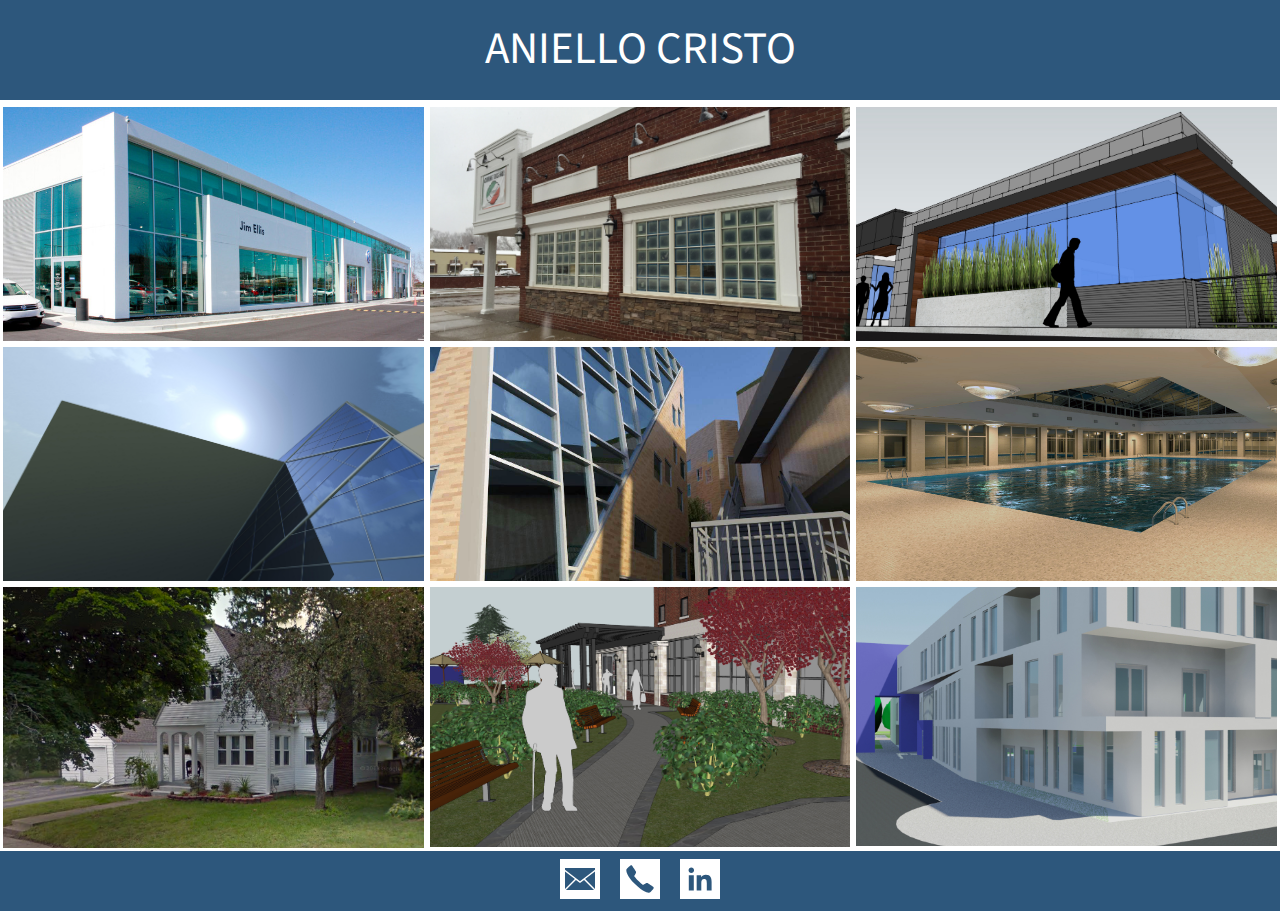
<file: index.html>
<!DOCTYPE html>
<html>
  <head>
    <meta charset="utf-8">
    <meta name="viewport" content="width=device-width, initial-scale=1.0">
    <link href="https://fonts.googleapis.com/css?family=Source+Sans+Pro:300,400,700" rel="stylesheet">
    <link rel="stylesheet" href="css/normalize.css">
    <link rel="stylesheet" href="css/style.css">
    <title>Aniello's Portfolio</title>
  </head>
  <body>



  <div class="nav-head">
      <p class="logo">ANIELLO CRISTO</p>
  </div>


<div class="wrap-box">

  <div id="portfolio-block">

  <div class="project">
      <div class="hovereffect"><a href="vw.html">
          <img class="img-responsive" src="images/vw-photo.jpg" alt="">
              <div class="overlay">
                  <h2>Jim Ellis Volkswagen</h2>
            				<p>
            					<h3 class="description">Kennesaw, GA</h3>
            				</p>
              </div></a>
      </div>
  </div>
  <div class="project">
      <div class="hovereffect"><a href="licavoli.html">
          <img class="img-responsive" src="images/licavoli.jpg" alt="">
              <div class="overlay">
                  <h2>Licoavoli's Market</h2>
                    <p>
                      <h3 class="description">Grosse Pointe Woods, MI</h3>
                    </p>
              </div></a>
      </div>
  </div>
  <div class="project">
      <div class="hovereffect"><a href="mch.html">
          <img class="img-responsive" src="images/mch-hq-crop.jpg" alt="">
              <div class="overlay">
                  <h2>MCH Managment Company</h2>
                    <p>
                      <h3 class="description">Royal Oak, MI</h3>
                    </p>
              </div></a>
      </div>
  </div>
  <div class="project">
      <div class="hovereffect"><a href="memory.html">
          <img class="img-responsive" src="images/memory.jpg" alt="Art of Memory Image">
              <div class="overlay">
                  <h2>The Art of Memory</h2>
                    <p>
                      <h3 class="description">3rd Year Architecture Project</h3>
                    </p>
              </div></a>
      </div>
  </div>
  <div class="project">
      <div class="hovereffect"><a href="woodmaker.html">
          <img class="img-responsive" src="images/woodmake-exterior.jpg" alt="">
              <div class="overlay">
                  <h2>The Woodmaker</h2>
                    <p>
                      <h3 class="description">2nd Year Architecture Project</h3>
                    </p>
              </div></a>
      </div>
  </div>
  <div class="project">
      <div class="hovereffect"><a href="fitness.html">
          <img class="img-responsive" src="images/fitness.jpg" alt="">
              <div class="overlay">
                  <h2>Titan Fitness Center</h2>
                    <p>
                      <h3 class="description">3rd Year Architecture Project</h3>
                    </p>
              </div></a>
      </div>
  </div>
  <div class="project">
      <div class="hovereffect"><a href="spence.html">
          <img class="img-responsive" src="images/spencephoto.png" alt="915 Spence Photo">
              <div class="overlay">
                  <h2>915 Spence St</h2>
                    <p>
                      <h3 class="description">Pontiac, MI</h3>
                    </p>
              </div></a>
      </div>
  </div>
  <div class="project">
      <div class="hovereffect"><a href="cottage.html">
          <img class="img-responsive" src="images/cottagewalkthru.jpg" alt="Cottage Medical Center Landscape Rendering">
              <div class="overlay">
                  <h2>Henry Ford Cottage Medical Center</h2>
                    <p>
                      <h3 class="description">Grosse Pointe Farms, MI</h3>
                    </p>
              </div></a>
      </div>
  </div>
  <div class="project">
      <div class="hovereffect"><a href="techcenter.html">
          <img class="img-responsive" src="images/techcornerprofile.jpg" alt="Community and Tech Center">
              <div class="overlay">
                  <h2>Community and Tech Center</h2>
                    <p>
                      <h3 class="description">4th Year Architecture Project</h3>
                    </p>
              </div></a>
      </div>
  </div>
</div>

<div class="push"></div>
</div>
  <footer>
      <a href="mailto:aniello.cristo@gmail.com"><img class="social-icon" src="images/mail-w.svg" alt="Mail Logo"></a>
      <a href="tel:586-337-4395"><img class="social-icon" src="images/phone-w.svg" alt="Phone Logo"></a>
      <a href="https://www.linkedin.com/in/aniellocristo/" target="blank"><img class="social-icon" src="images/in-w.svg" alt="linkedIN Logo"></a>
  </footer>

  </body>
</html>
</file>
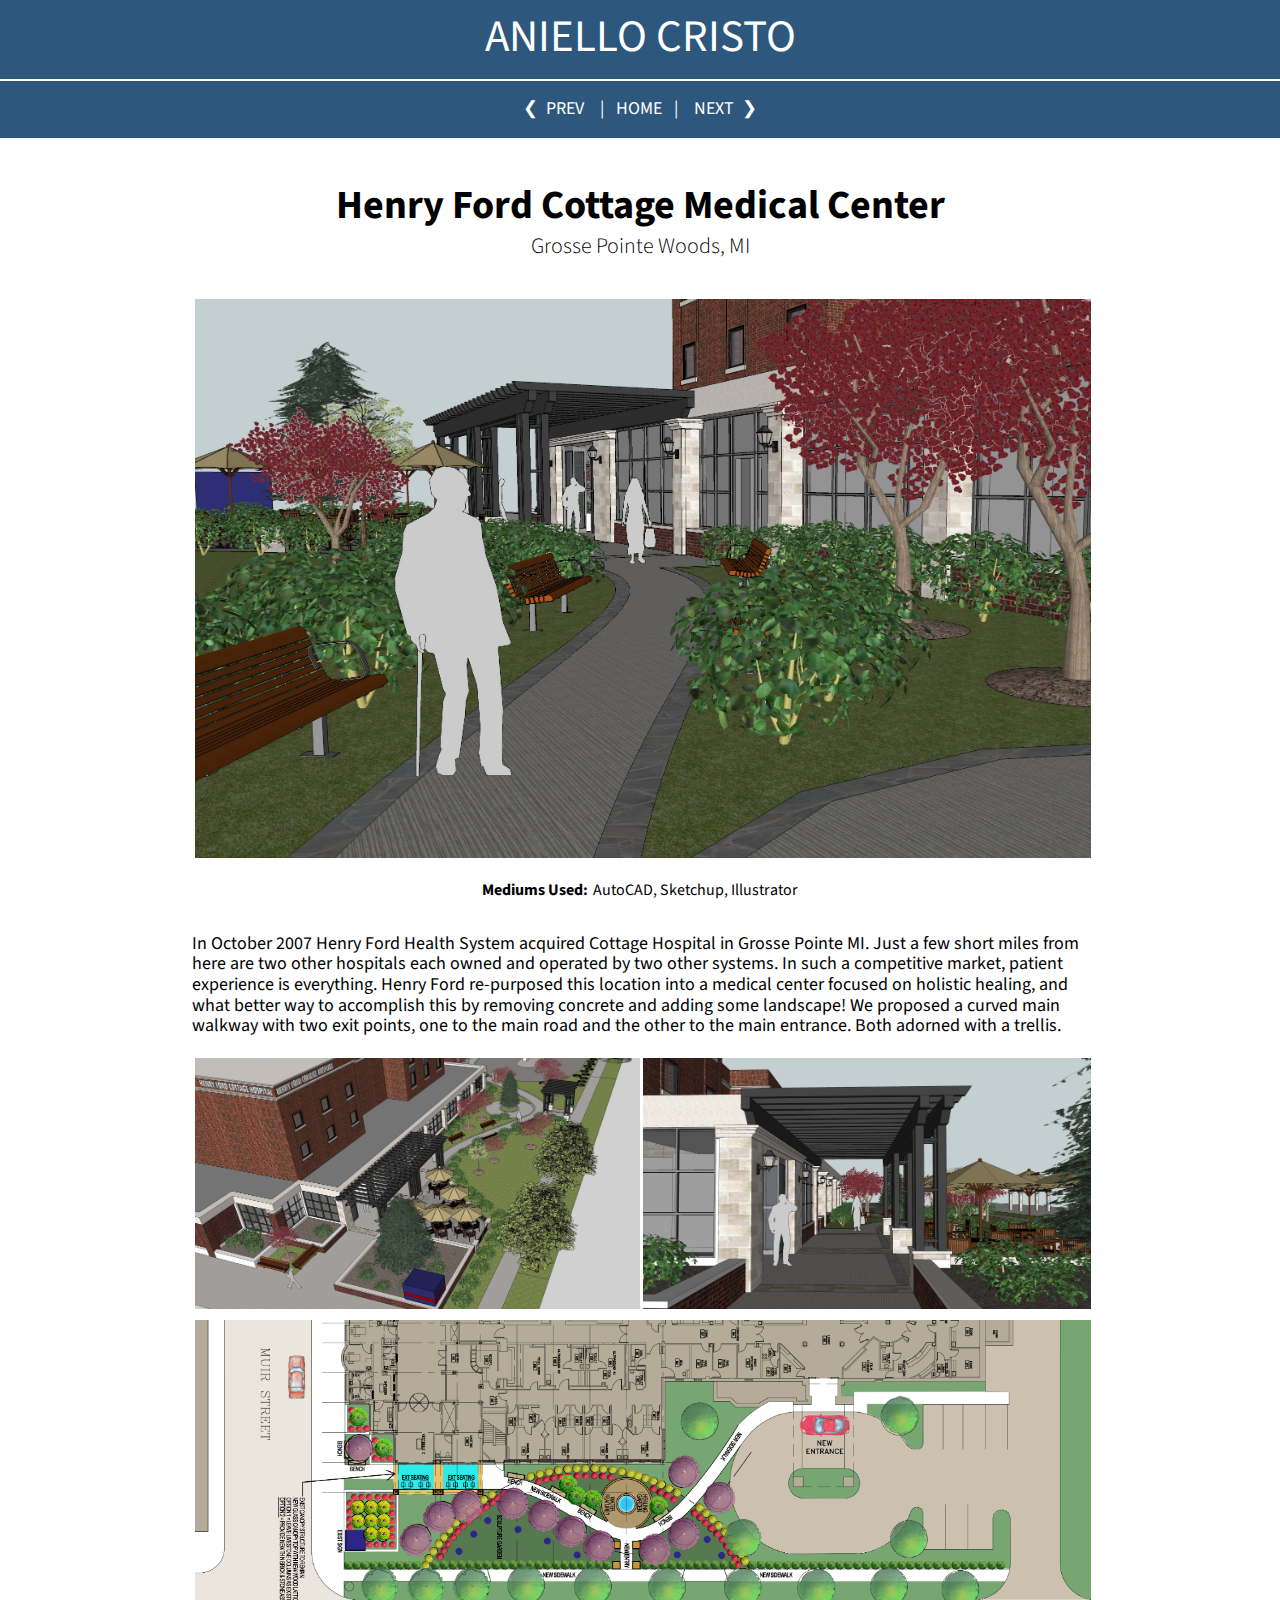
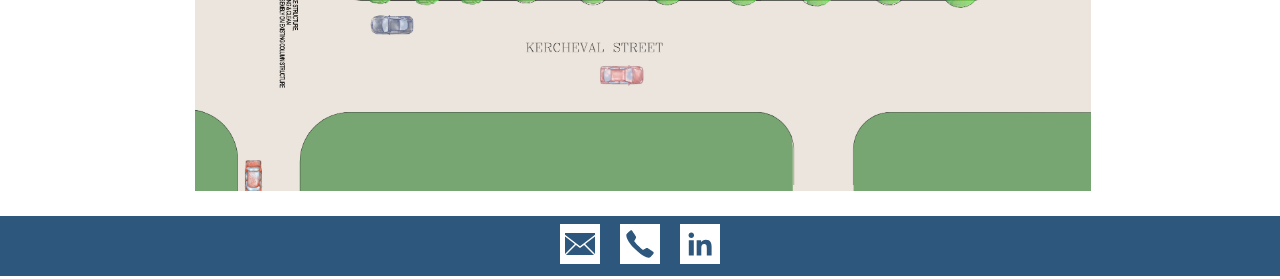
<file: cottage.html>
<!DOCTYPE html>
<html>
  <head>
    <meta charset="utf-8">
    <meta name="viewport" content="width=device-width, initial-scale=1.0">
    <link href="https://fonts.googleapis.com/css?family=Source+Sans+Pro:300,400,700" rel="stylesheet">
    <link rel="stylesheet" href="css/normalize.css">
    <link rel="stylesheet" href="css/style.css">
    <title>Aniello's Portfolio</title>
  </head>
  <body>

  <div class="nav-head">
      <p id="logo">ANIELLO CRISTO</p>
      <div class="nav-two">
        <p class="nav-text"><a href="spence.html">&#10094&nbsp PREV&nbsp&nbsp</a></p>
        <p class="nav-text">&nbsp&nbsp&#124&nbsp&nbsp</p>
        <p class="nav-text"><a href="index.html">&nbspHOME&nbsp</a></p>
        <p class="nav-text">&nbsp&nbsp&#124&nbsp&nbsp</p>
        <p class="nav-text"><a href="techcenter.html">&nbsp NEXT &nbsp&#10095</a></p>
      </div>
  </div>

<div class="wrap-box">

  <div id="project-block">
    <h4 class="project-name">Henry Ford Cottage Medical Center</h4>
    <h5 class="project-sub">Grosse Pointe Woods, MI</h5>
    <div class="project-image"><img src="images/cottagewalkthru.jpg" alt="Cottage Walkthrough Image"></div>
      <div class="info-sub">
        <p class="info-t">Mediums Used:</p>
        <p class="info-d">AutoCAD, Sketchup, Illustrator</p>
      </div>
    <p class="project-description">
      In October 2007 Henry Ford Health System acquired Cottage Hospital in Grosse Pointe MI. Just a few short miles from here are two other hospitals each owned and operated by two other systems. In such a competitive market, patient experience is everything. Henry Ford re-purposed this location into a medical center focused on holistic healing, and what better way to accomplish this by removing concrete and adding some landscape! We proposed a curved main walkway with two exit points, one to the main road and the other to the main entrance. Both adorned with a trellis.
    </p>
    <div class="image-half">
      <div class="project-image-half"><img src="images/cottagebird.jpg" alt="Cottage Medical Center Bird's Eye View"></div>
      <div class="project-image-half"><img src="images/cottagewalk.jpg" alt="Cottage Medical Center Walkup View"></div>
    </div>
    <div class="project-image"><img src="images/cottagesite.png" alt="Cottage Medical Center Site Plan"></div>
    <br>
  </div>

<div class="push"></div>
</div>
  <footer>
      <a href="mailto:aniello.cristo@gmail.com"><img class="social-icon" src="images/mail-w.svg" alt="Mail Logo"></a>
      <a href="tel:586-337-4395"><img class="social-icon" src="images/phone-w.svg" alt="Phone Logo"></a>
      <a href="https://www.linkedin.com/in/aniellocristo/" target="blank"><img class="social-icon" src="images/in-w.svg" alt="linkedIN Logo"></a>
  </footer>

  </body>
</html>
</file>
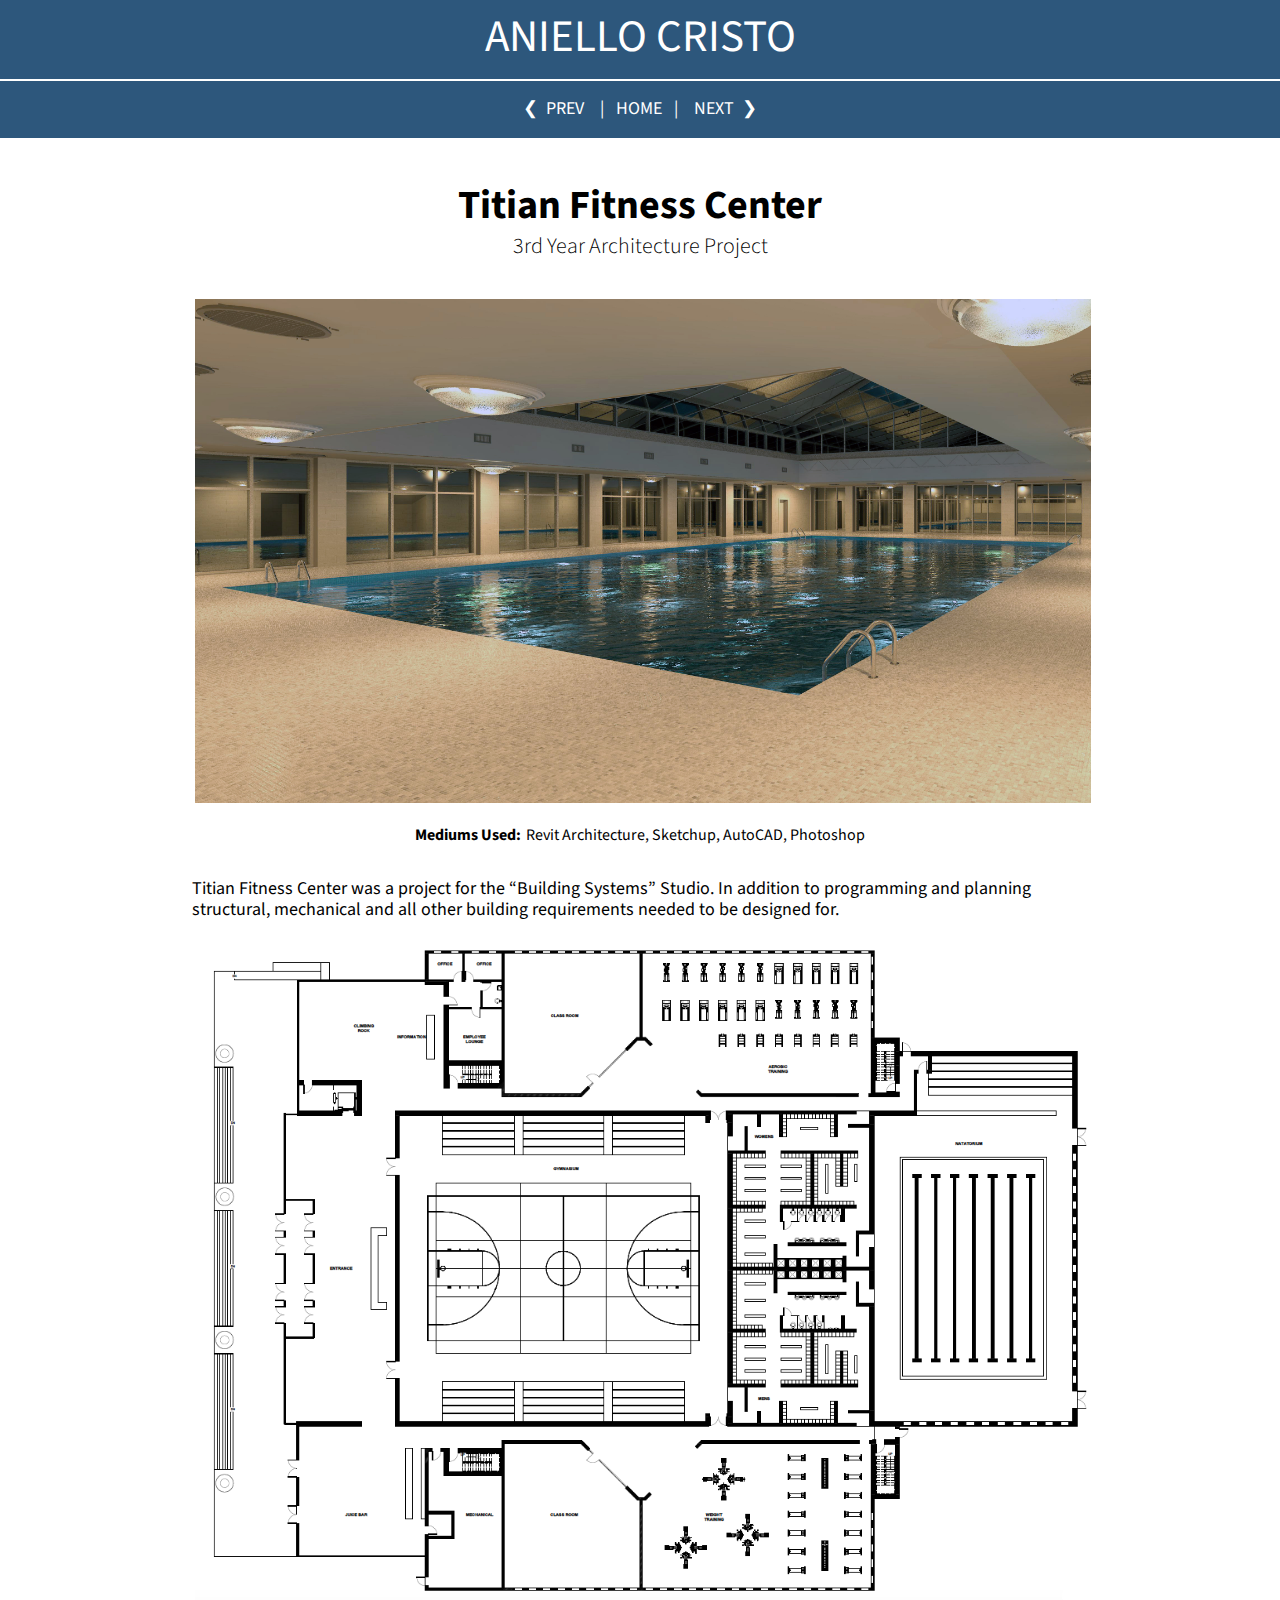
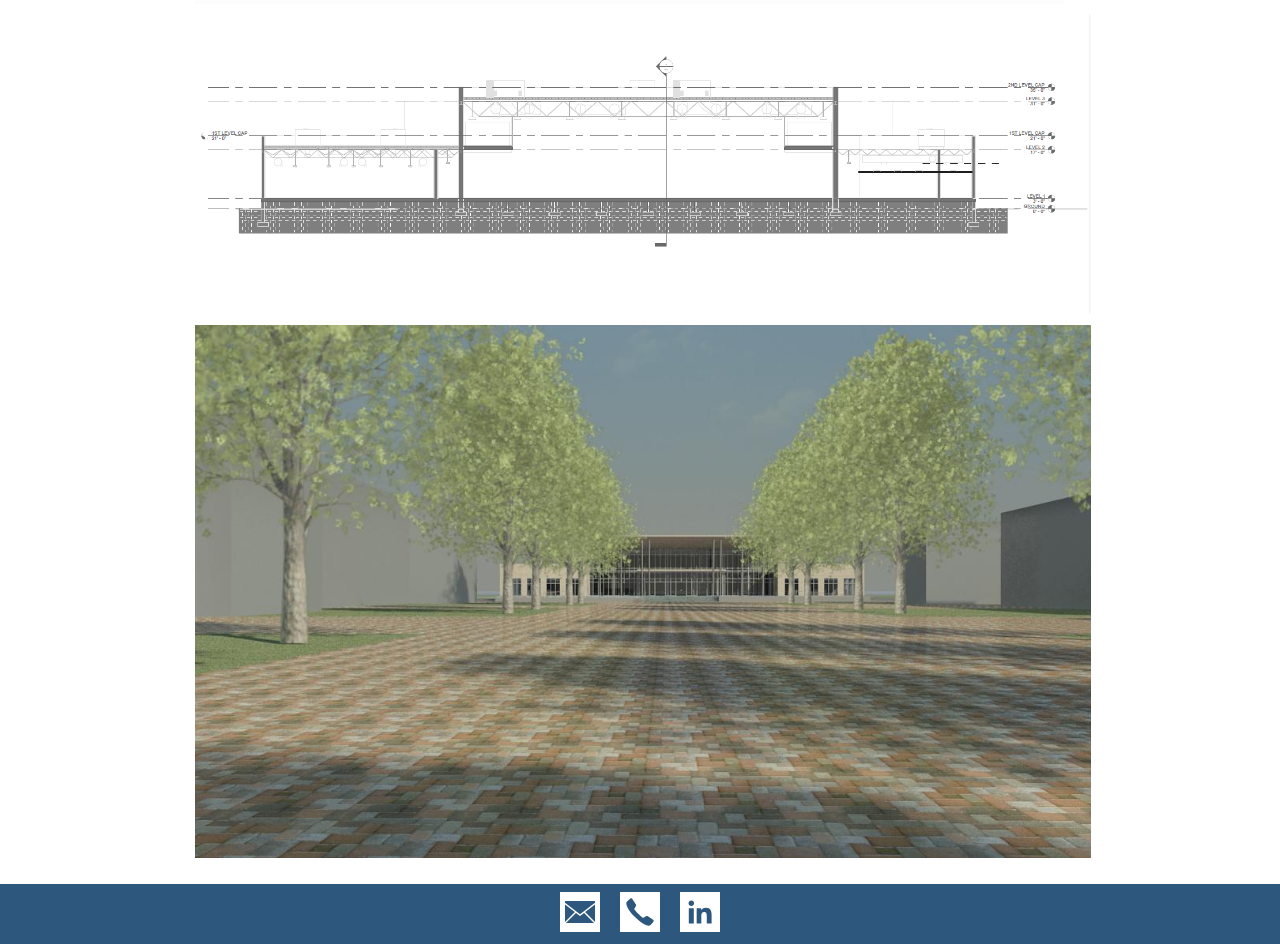
<file: fitness.html>
<!DOCTYPE html>
<html>
  <head>
    <meta charset="utf-8">
    <meta name="viewport" content="width=device-width, initial-scale=1.0">
    <link href="https://fonts.googleapis.com/css?family=Source+Sans+Pro:300,400,700" rel="stylesheet">
    <link rel="stylesheet" href="css/normalize.css">
    <link rel="stylesheet" href="css/style.css">
    <title>Aniello's Portfolio</title>
  </head>
  <body>

  <div class="nav-head">
      <p id="logo">ANIELLO CRISTO</p>
      <div class="nav-two">
        <p class="nav-text"><a href="woodmaker.html">&#10094&nbsp PREV&nbsp&nbsp</a></p>
        <p class="nav-text">&nbsp&nbsp&#124&nbsp&nbsp</p>
        <p class="nav-text"><a href="index.html">&nbspHOME&nbsp</a></p>
        <p class="nav-text">&nbsp&nbsp&#124&nbsp&nbsp</p>
        <p class="nav-text"><a href="spence.html">&nbsp NEXT &nbsp&#10095</a></p>
      </div>
  </div>

<div class="wrap-box">

  <div id="project-block">
    <h4 class="project-name">Titian Fitness Center</h4>
    <h5 class="project-sub">3rd Year Architecture Project</h5>
    <div class="project-image"><img src="images/fitness.jpg" alt="Titan Fitness Center Main Image"></div>
      <div class="info-sub">
        <p class="info-t">Mediums Used:</p>
        <p class="info-d">Revit Architecture, Sketchup, AutoCAD, Photoshop</p>
      </div>
    <p class="project-description">
      Titian Fitness Center was a project for the “Building Systems” Studio. In addition to programming and planning structural, mechanical and all other building requirements needed to be designed for.
    </p>
    <div class="project-image"><img src="images/titanfloor.png" alt="Titan Fitness Center Floor Plan"></div>
    <div class="project-image"><img src="images/titansection.png" alt="Titan Fitness Center Section Plan"></div>
    <div class="project-image"><img src="images/titanfront.jpg" alt="Titan Fitness Center Front Image"></div>
    <br>
  </div>

<div class="push"></div>
</div>
  <footer>
      <a href="mailto:aniello.cristo@gmail.com"><img class="social-icon" src="images/mail-w.svg" alt="Mail Logo"></a>
      <a href="tel:586-337-4395"><img class="social-icon" src="images/phone-w.svg" alt="Phone Logo"></a>
      <a href="https://www.linkedin.com/in/aniellocristo/" target="blank"><img class="social-icon" src="images/in-w.svg" alt="linkedIN Logo"></a>
  </footer>

  </body>
</html>
</file>
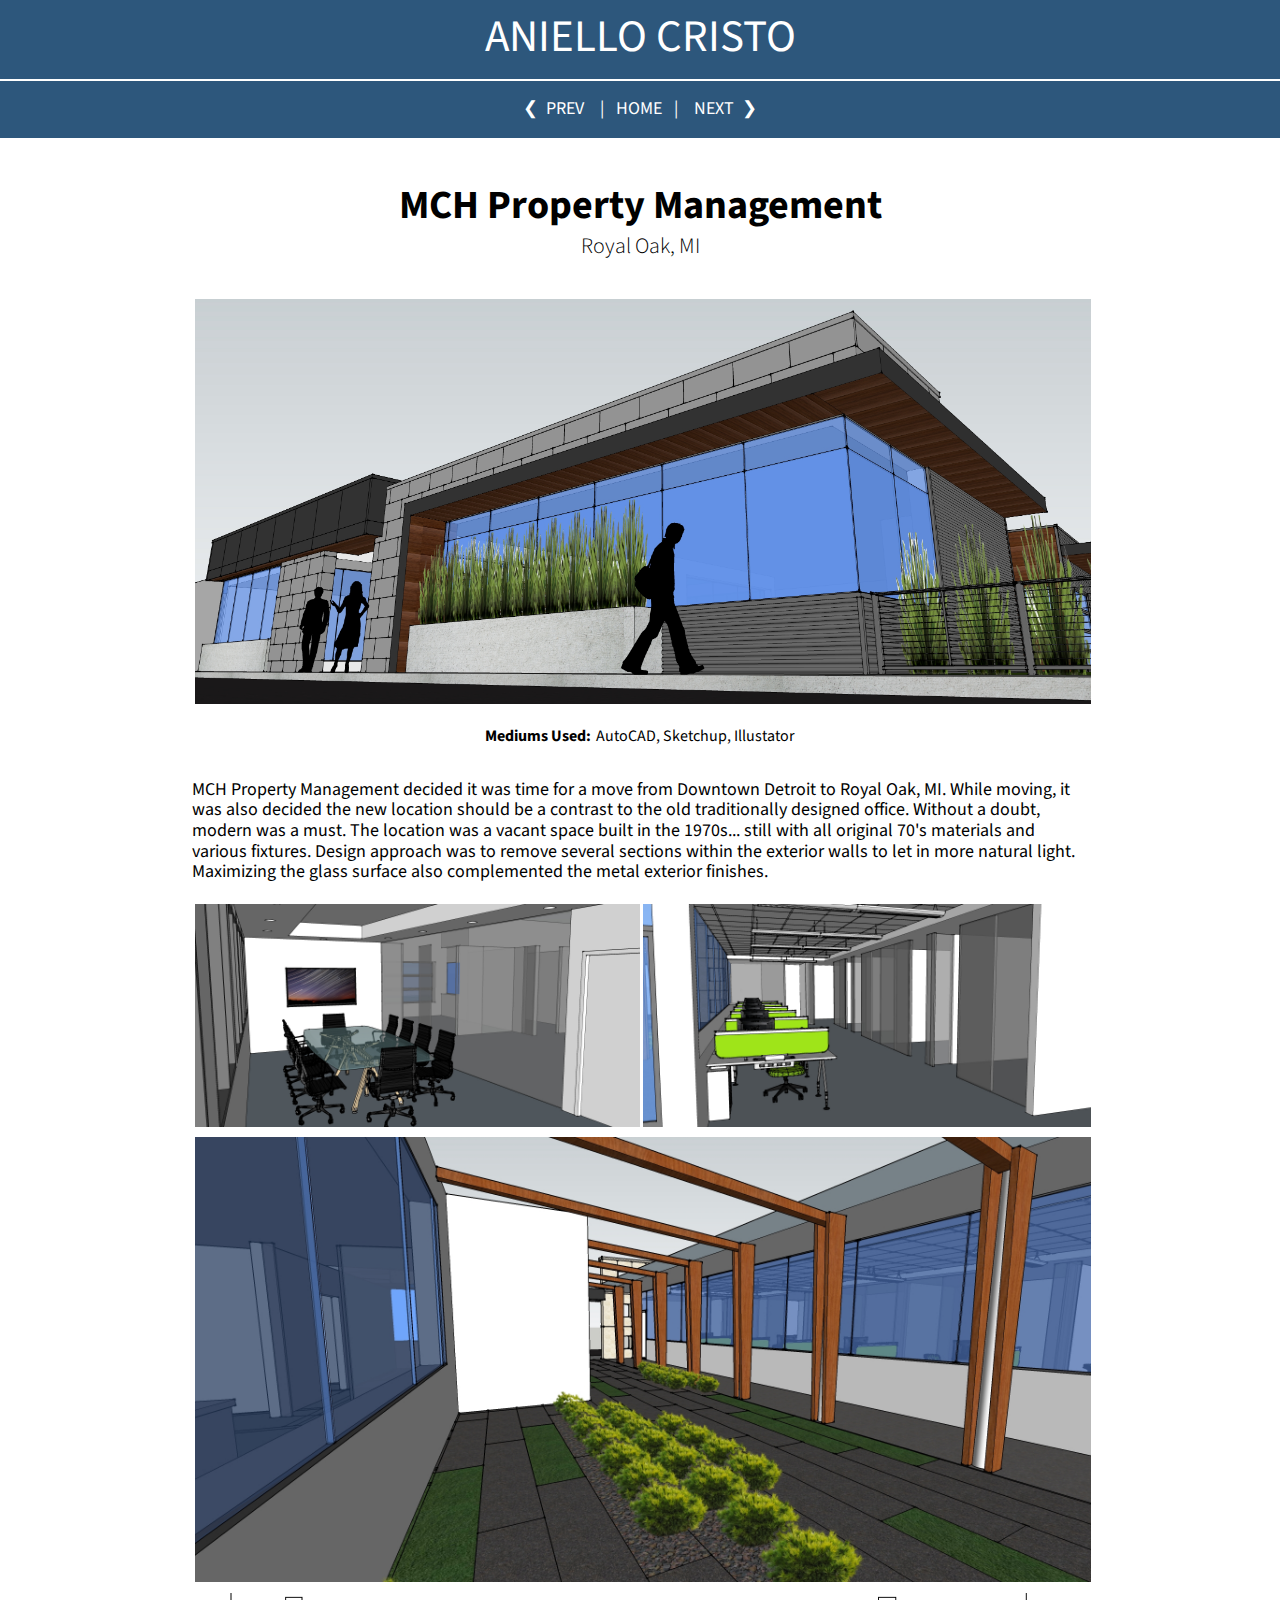
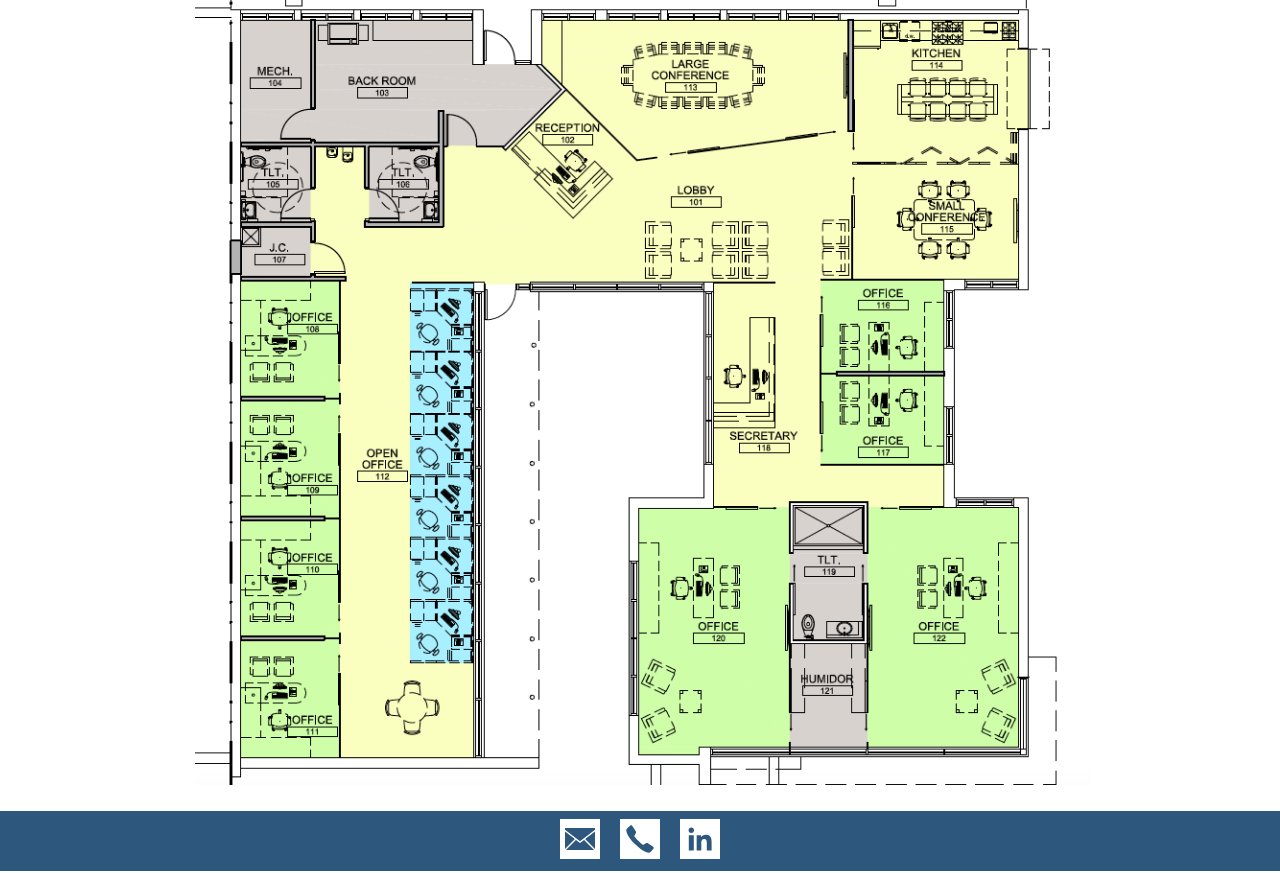
<file: mch.html>
<!DOCTYPE html>
<html>
  <head>
    <meta charset="utf-8">
    <meta name="viewport" content="width=device-width, initial-scale=1.0">
    <link href="https://fonts.googleapis.com/css?family=Source+Sans+Pro:300,400,700" rel="stylesheet">
    <link rel="stylesheet" href="css/normalize.css">
    <link rel="stylesheet" href="css/style.css">
    <title>Aniello's Portfolio</title>
  </head>
  <body>

  <div class="nav-head">
      <p id="logo">ANIELLO CRISTO</p>
      <div class="nav-two">
        <p class="nav-text"><a href="licavoli.html">&#10094&nbsp PREV&nbsp&nbsp</a></p>
        <p class="nav-text">&nbsp&nbsp&#124&nbsp&nbsp</p>
        <p class="nav-text"><a href="index.html">&nbspHOME&nbsp</a></p>
        <p class="nav-text">&nbsp&nbsp&#124&nbsp&nbsp</p>
        <p class="nav-text"><a href="memory.html">&nbsp NEXT &nbsp&#10095</a></p>
      </div>
  </div>

<div class="wrap-box">

  <div id="project-block">
    <h4 class="project-name">MCH Property Management</h4>
    <h5 class="project-sub">Royal Oak, MI</h5>
    <div class="project-image"><img src="images/mchhq.jpg" alt="MCH Property Managment Front Rendering"></div>
      <div class="info-sub">
        <p class="info-t">Mediums Used:</p>
        <p class="info-d">AutoCAD, Sketchup, Illustator</p>
      </div>
    <p class="project-description">
        MCH Property Management decided it was time for a move from Downtown Detroit to Royal Oak, MI. While moving, it was also decided the new location should be a contrast to the old traditionally designed office. Without a doubt, modern was a must. The location was a vacant space built in the 1970s... still with all original 70's materials and various fixtures. Design approach was to remove several sections within the exterior walls to let in more natural light. Maximizing the glass surface also complemented the metal exterior finishes.
    </p>
    <div class="image-half">
      <div class="project-image-half"><img src="images/mchmeet.jpg" alt="Conference Room"></div>
      <div class="project-image-half"><img src="images/mchoffice.jpg" alt="Employee Office Rendering"></div>
    </div>
    <div class="project-image"><img src="images/mchcourt.jpg" alt="MCH Entrance Courtyard"></div>
    <div class="project-image"><img src="images/mchplan.png" alt="MCH Floorplan"></div>
    <br>




  </div>


<div class="push"></div>
</div>
  <footer>
      <a href="mailto:aniello.cristo@gmail.com"><img class="social-icon" src="images/mail-w.svg" alt="Mail Logo"></a>
      <a href="tel:586-337-4395"><img class="social-icon" src="images/phone-w.svg" alt="Phone Logo"></a>
      <a href="https://www.linkedin.com/in/aniellocristo/" target="blank"><img class="social-icon" src="images/in-w.svg" alt="linkedIN Logo"></a>
  </footer>

  </body>
</html>
</file>
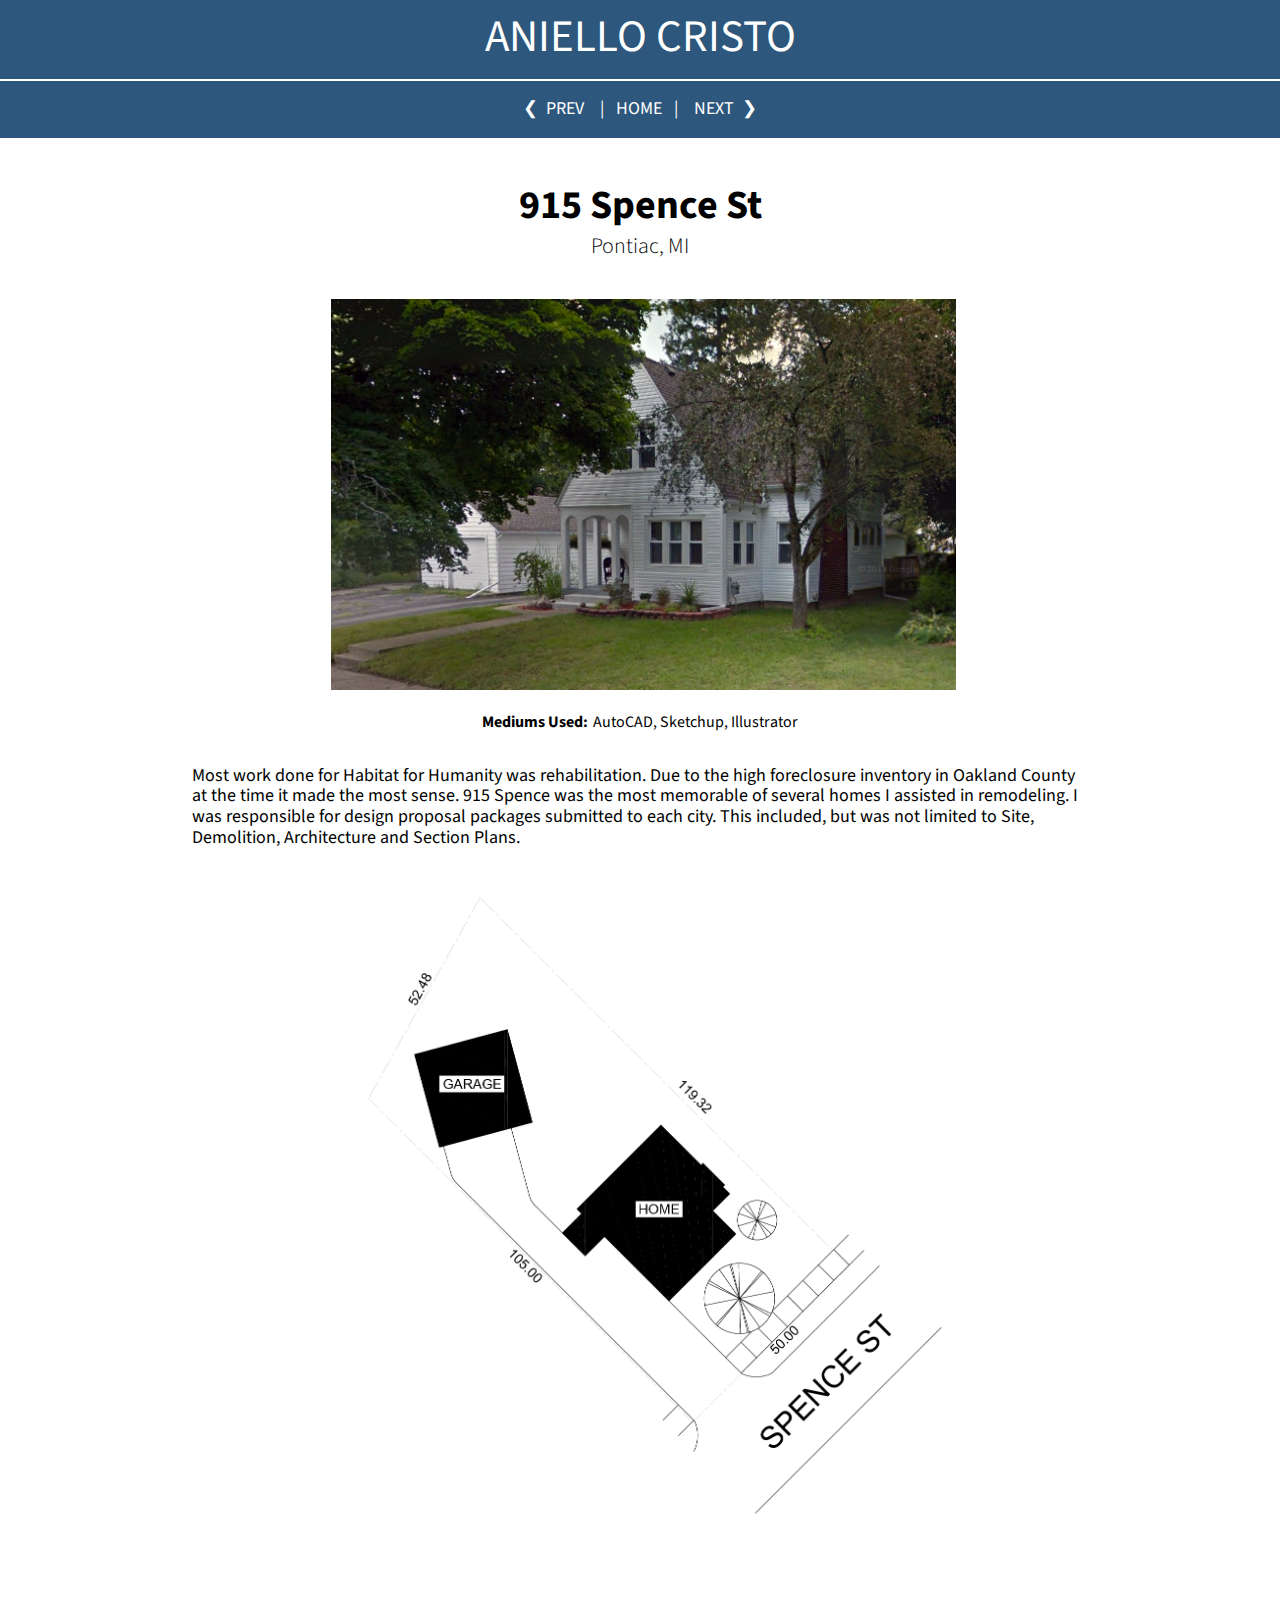
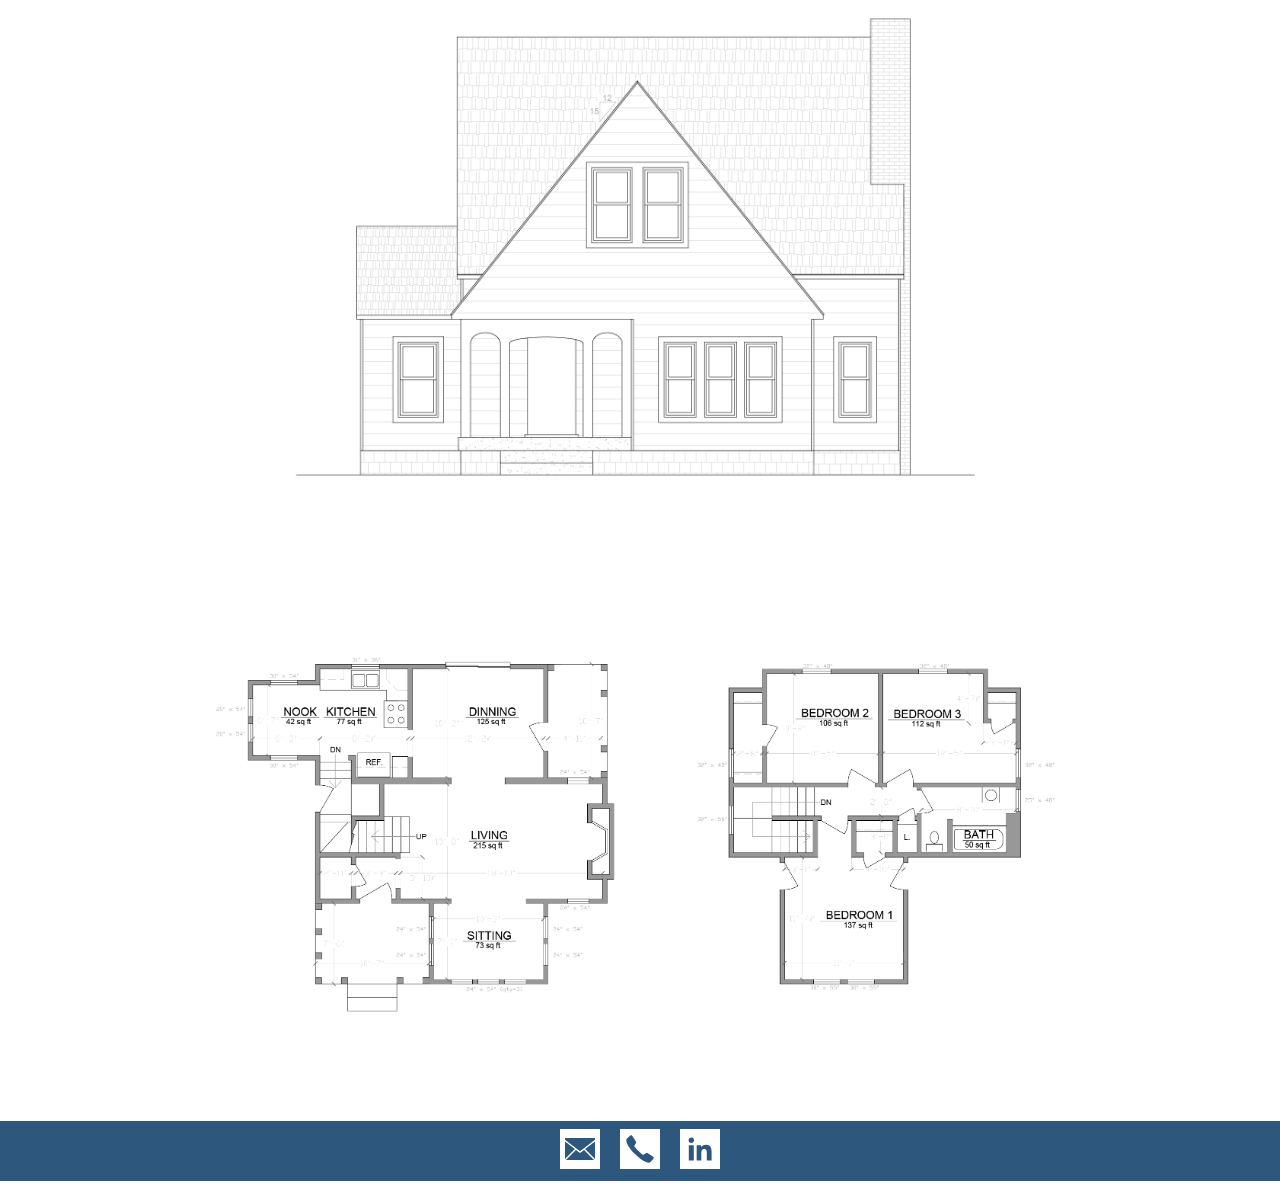
<file: spence.html>
<!DOCTYPE html>
<html>
  <head>
    <meta charset="utf-8">
    <meta name="viewport" content="width=device-width, initial-scale=1.0">
    <link href="https://fonts.googleapis.com/css?family=Source+Sans+Pro:300,400,700" rel="stylesheet">
    <link rel="stylesheet" href="css/normalize.css">
    <link rel="stylesheet" href="css/style.css">
    <title>Aniello's Portfolio</title>
  </head>
  <body>

  <div class="nav-head">
      <p id="logo">ANIELLO CRISTO</p>
      <div class="nav-two">
        <p class="nav-text"><a href="fitness.html">&#10094&nbsp PREV&nbsp&nbsp</a></p>
        <p class="nav-text">&nbsp&nbsp&#124&nbsp&nbsp</p>
        <p class="nav-text"><a href="index.html">&nbspHOME&nbsp</a></p>
        <p class="nav-text">&nbsp&nbsp&#124&nbsp&nbsp</p>
        <p class="nav-text"><a href="cottage.html">&nbsp NEXT &nbsp&#10095</a></p>
      </div>
  </div>

<div class="wrap-box">

  <div id="project-block">
    <h4 class="project-name">915 Spence St</h4>
    <h5 class="project-sub">Pontiac, MI</h5>
    <div class="project-image"><img src="images/spencephoto.png" alt="Spence Street Main Image"></div>
      <div class="info-sub">
        <p class="info-t">Mediums Used:</p>
        <p class="info-d">AutoCAD, Sketchup, Illustrator</p>
      </div>
    <p class="project-description">
      Most work done for Habitat for Humanity was rehabilitation. Due to the high foreclosure inventory in Oakland County at the time it made the most sense. 915 Spence was the most memorable of several homes I assisted in remodeling. I was responsible for design proposal packages submitted to each city. This included, but was not limited to Site, Demolition, Architecture and Section Plans.
    </p>
    <div class="project-image"><img src="images/spencesite.png" alt="Spence Street CAD Site Plan"></div>
    <div class="project-image"><img src="images/spenceelevation.png" alt="Spence Street CAD Elevation"></div>
    <div class="project-image"><img src="images/spenceplans.png" alt="Spence Street CAD Plans"></div>
    <br>
  </div>

<div class="push"></div>
</div>
  <footer>
      <a href="mailto:aniello.cristo@gmail.com"><img class="social-icon" src="images/mail-w.svg" alt="Mail Logo"></a>
      <a href="tel:586-337-4395"><img class="social-icon" src="images/phone-w.svg" alt="Phone Logo"></a>
      <a href="https://www.linkedin.com/in/aniellocristo/" target="blank"><img class="social-icon" src="images/in-w.svg" alt="linkedIN Logo"></a>
  </footer>

  </body>
</html>
</file>
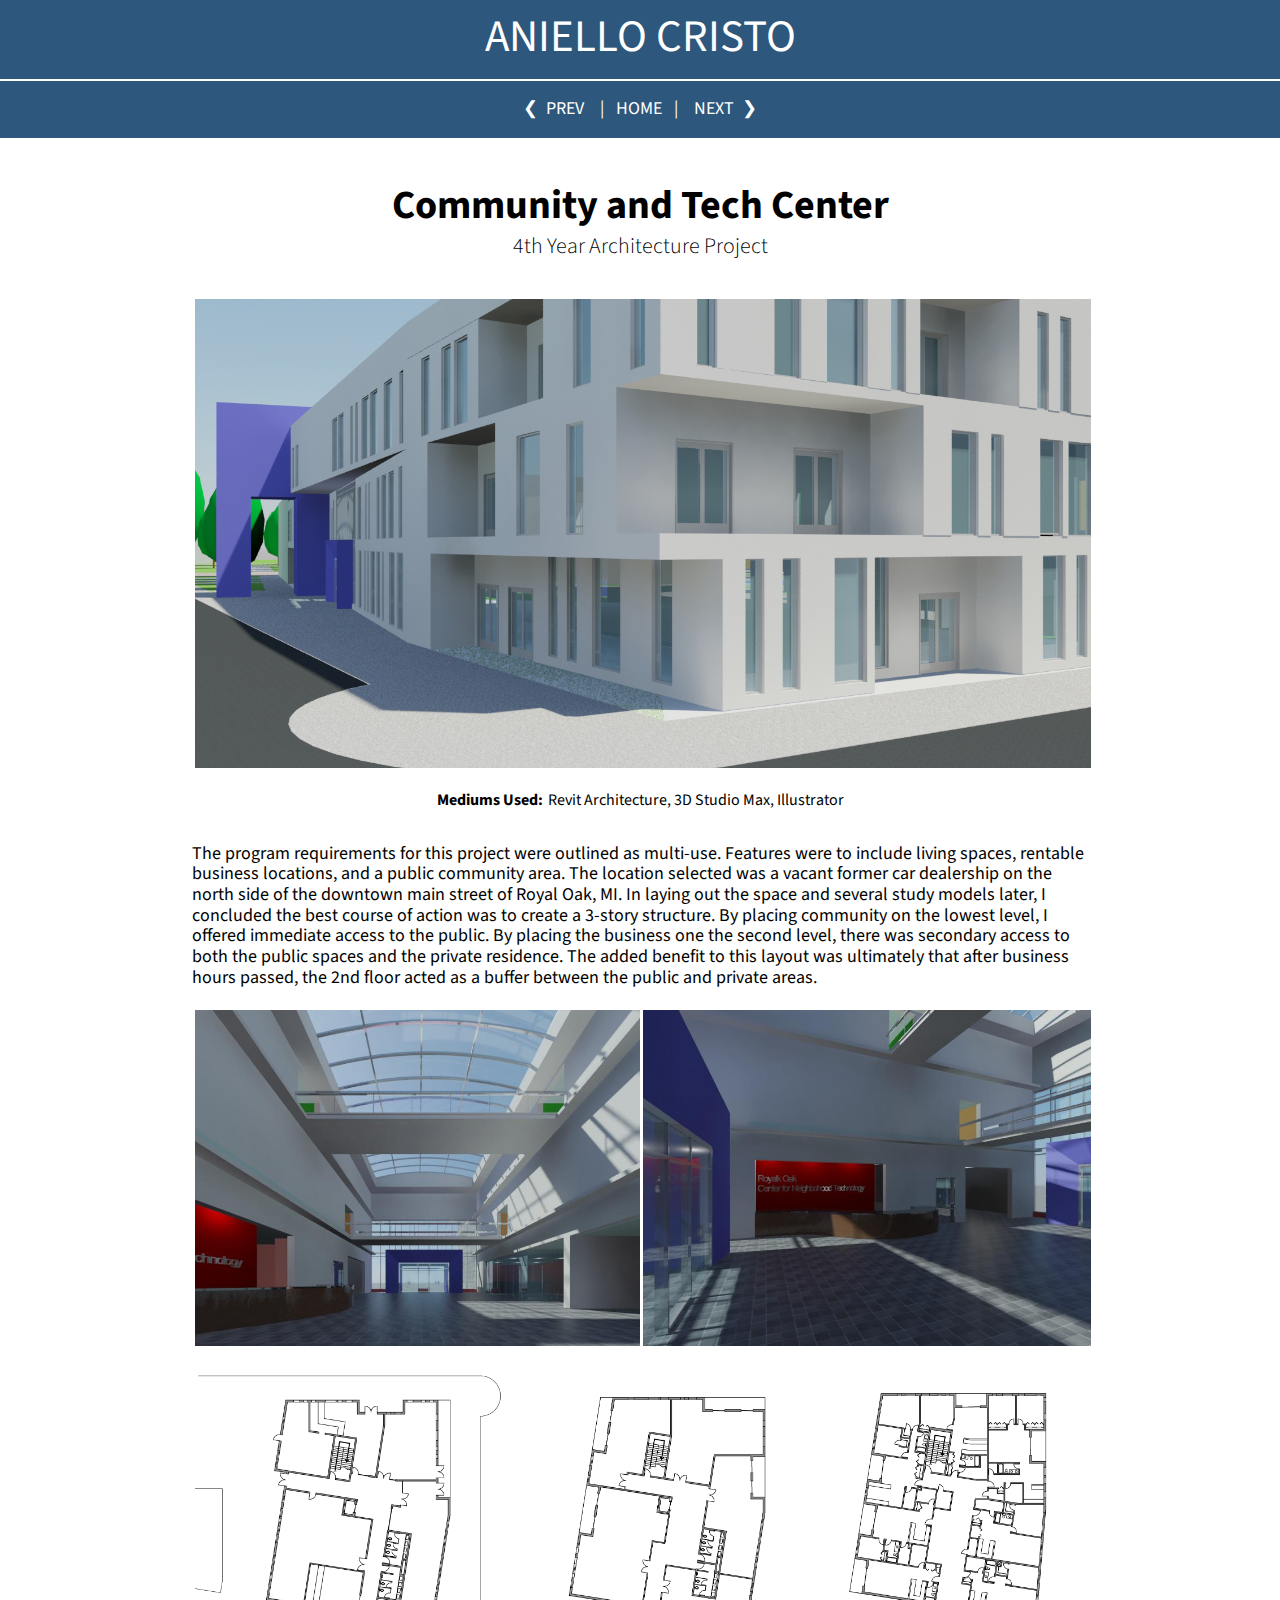
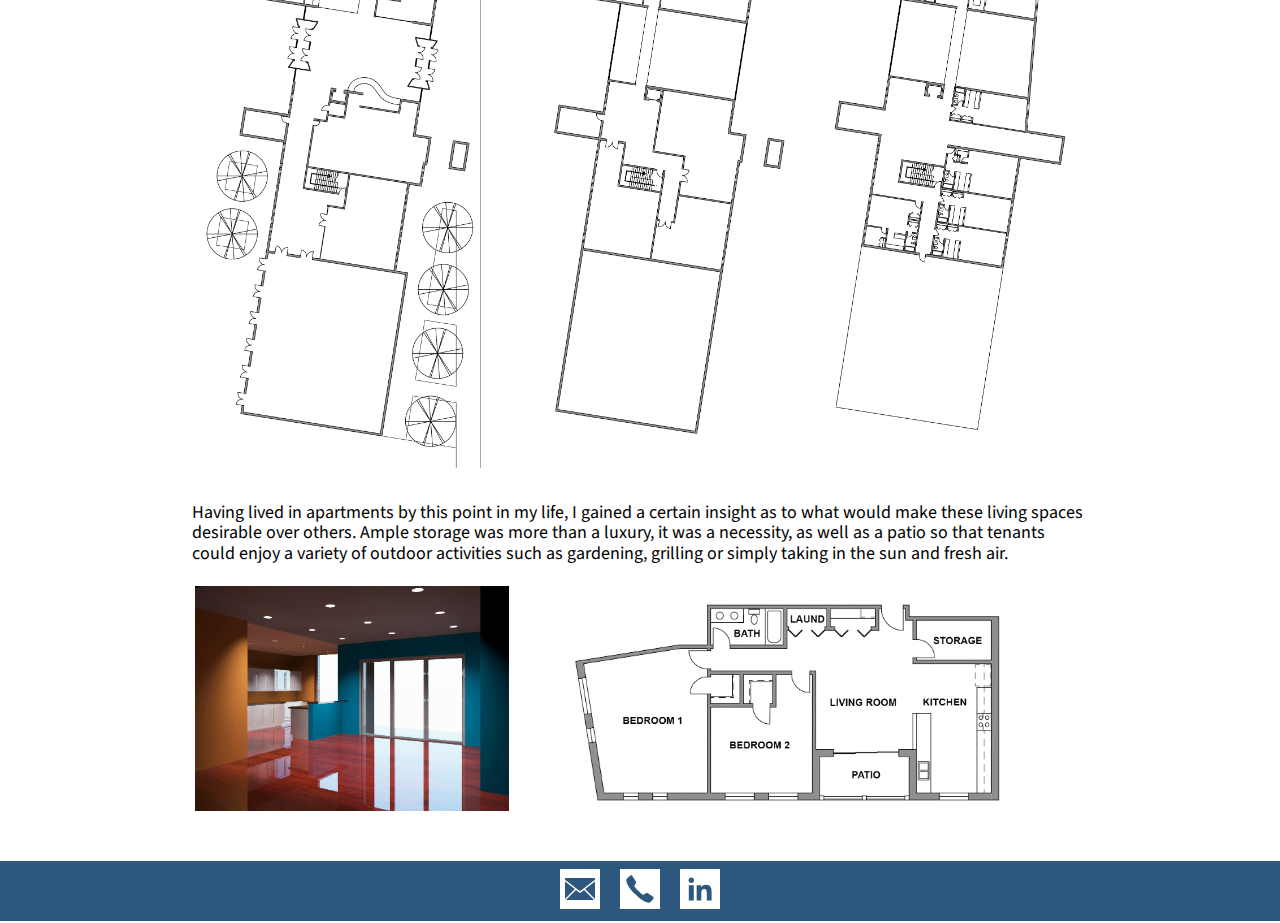
<file: techcenter.html>
<!DOCTYPE html>
<html>
  <head>
    <meta charset="utf-8">
    <meta name="viewport" content="width=device-width, initial-scale=1.0">
    <link href="https://fonts.googleapis.com/css?family=Source+Sans+Pro:300,400,700" rel="stylesheet">
    <link rel="stylesheet" href="css/normalize.css">
    <link rel="stylesheet" href="css/style.css">
    <title>Aniello's Portfolio</title>
  </head>
  <body>

  <div class="nav-head">
      <p id="logo">ANIELLO CRISTO</p>
      <div class="nav-two">
        <p class="nav-text"><a href="cottage.html">&#10094&nbsp PREV&nbsp&nbsp</a></p>
        <p class="nav-text">&nbsp&nbsp&#124&nbsp&nbsp</p>
        <p class="nav-text"><a href="index.html">&nbspHOME&nbsp</a></p>
        <p class="nav-text">&nbsp&nbsp&#124&nbsp&nbsp</p>
        <p class="nav-text"><a href="vw.html">&nbsp NEXT &nbsp&#10095</a></p>
      </div>
  </div>

<div class="wrap-box">

  <div id="project-block">
    <h4 class="project-name">Community and Tech Center</h4>
    <h5 class="project-sub">4th Year Architecture Project</h5>
    <div class="project-image"><img src="images/techcorner.jpg" alt="Tech Center Main Image, Corner View"></div>
      <div class="info-sub">
        <p class="info-t">Mediums Used:</p>
        <p class="info-d">Revit Architecture, 3D Studio Max, Illustrator</p>
      </div>
    <p class="project-description">
        The program requirements for this project were outlined as multi-use. Features were to include living spaces, rentable business locations, and a public community area. The location selected was a vacant former car dealership on the north side of the downtown main street of Royal Oak, MI. In laying out the space and several study models later, I concluded the best course of action was to create a 3-story structure. By placing community on the lowest level, I offered immediate access to the public. By placing the business one the second level, there was secondary access to both the public spaces and the private residence. The added benefit to this layout was ultimately that after business hours passed, the 2nd floor acted as a buffer between the public and private areas.
    </p>
    <div class="image-half">
      <div class="project-image-half"><img src="images/techatrium.jpg" alt="Tech Center Atrium Entrance View"></div>
      <div class="project-image-half"><img src="images/techinfo.jpg" alt="Tech Center Atrium Information Desk"></div>
    </div>
    <div class="image-half">
      <div class="project-image-half"><img src="images/techfl1.png" alt="Tech Center 1st Floor Plan"></div>
      <div class="project-image-half"><img src="images/techfl2.png" alt="Tech Center 2nd Floor Plan"></div>
      <div class="project-image-half"><img src="images/techfl3.png" alt="Tech Center 3rd Floor Plan"></div>
    </div>
    <p class="project-description">
        Having lived in apartments by this point in my life, I gained a certain insight as to what would make these living spaces desirable over others. Ample storage was more than a luxury, it was a necessity, as well as a patio so that tenants could enjoy a variety of outdoor activities such as gardening, grilling or simply taking in the sun and fresh air.
    </p>
    <div class="image-half">
      <div class="project-image-half"><img src="images/techapt.jpg" alt="Tech Center Apartment Livingroom and Kitchen Rendering"></div>
      <div class="project-image-half"><img src="images/techaptlayout.jpg" alt="Tech Center Apartment Layout"></div>
    </div>
<br>

  </div>


<div class="push"></div>
</div>
  <footer>
      <a href="mailto:aniello.cristo@gmail.com"><img class="social-icon" src="images/mail-w.svg" alt="Mail Logo"></a>
      <a href="tel:586-337-4395"><img class="social-icon" src="images/phone-w.svg" alt="Phone Logo"></a>
      <a href="https://www.linkedin.com/in/aniellocristo/" target="blank"><img class="social-icon" src="images/in-w.svg" alt="linkedIN Logo"></a>
  </footer>

  </body>
</html>
</file>
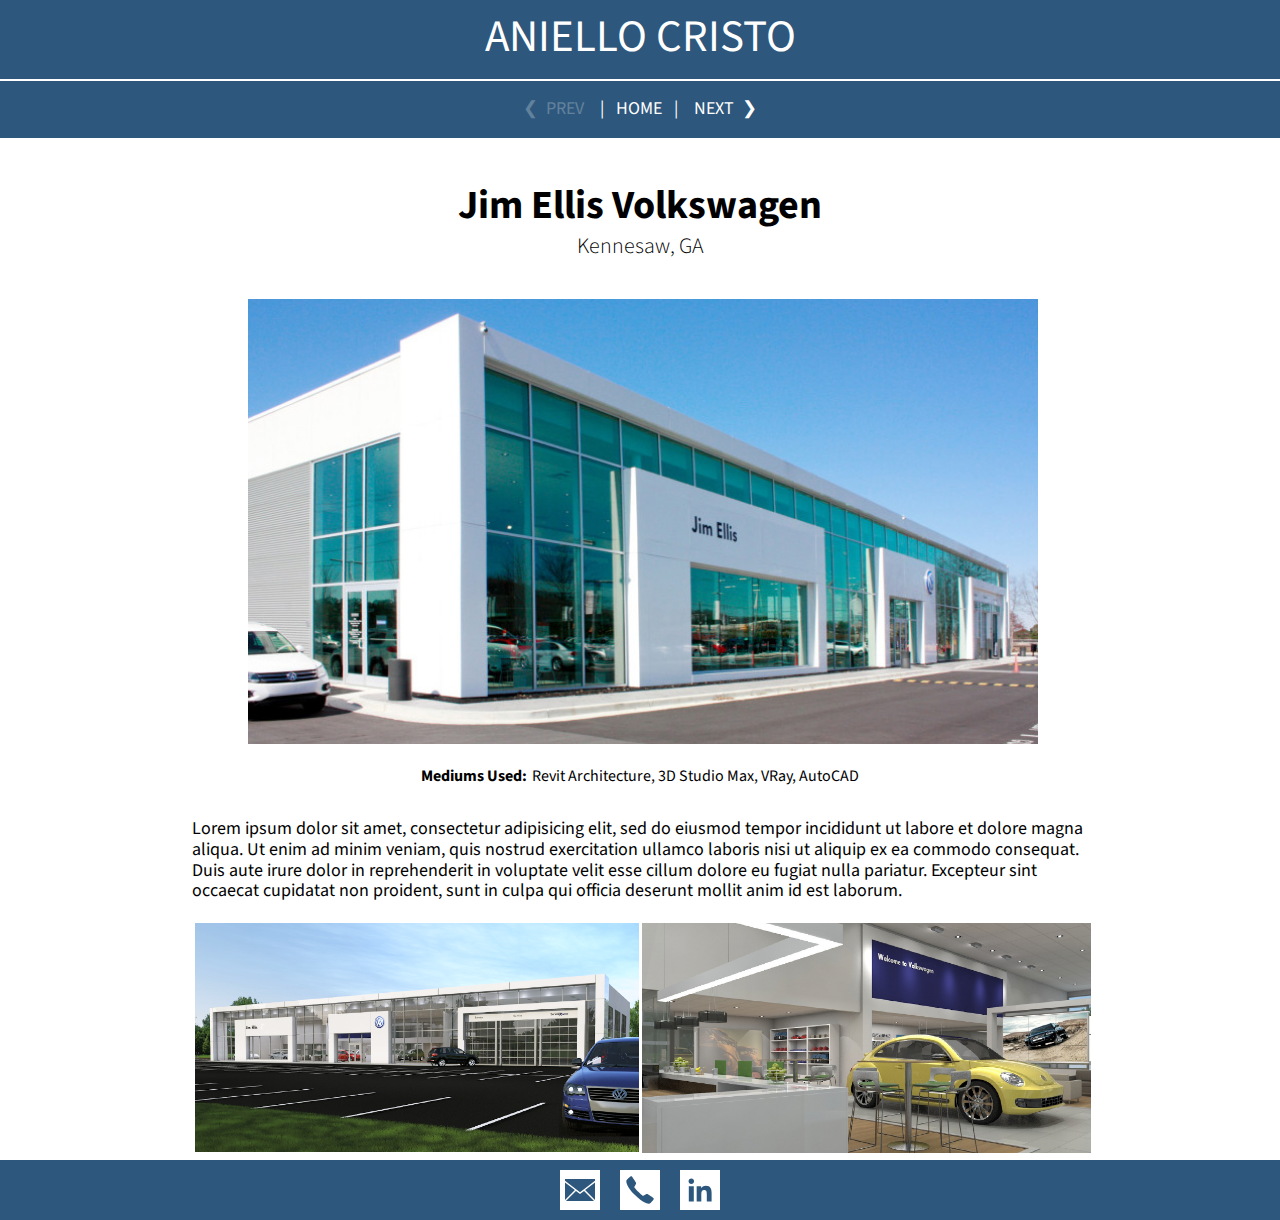
<file: vw.html>
<!DOCTYPE html>
<html>
  <head>
    <meta charset="utf-8">
    <meta name="viewport" content="width=device-width, initial-scale=1.0">
    <link href="https://fonts.googleapis.com/css?family=Source+Sans+Pro:300,400,700" rel="stylesheet">
    <link rel="stylesheet" href="css/normalize.css">
    <link rel="stylesheet" href="css/style.css">
    <title>Aniello's Portfolio</title>
  </head>
  <body>

  <div class="nav-head">
      <p id="logo">ANIELLO CRISTO</p>
      <div class="nav-two">
        <p class="fade-nav">&#10094&nbsp PREV&nbsp&nbsp</p>
        <p class="nav-text">&nbsp&nbsp&#124&nbsp&nbsp</p>
        <p class="nav-text"><a href="index.html">&nbspHOME&nbsp</a></p>
        <p class="nav-text">&nbsp&nbsp&#124&nbsp&nbsp</p>
        <p class="nav-text"><a href="licavoli.html">&nbsp NEXT &nbsp&#10095</a></p>
      </div>
  </div>

<div class="wrap-box">

  <div id="project-block">
    <h4 class="project-name">Jim Ellis Volkswagen</h4>
    <h5 class="project-sub">Kennesaw, GA</h5>
    <div class="project-image"><img src="images/vw-photo.jpg" alt="Volkswagen Exterior Photo"></div>
      <div class="info-sub">
        <p class="info-t">Mediums Used:</p>
        <p class="info-d">Revit Architecture, 3D Studio Max, VRay, AutoCAD</p>
      </div>
    <p class="project-description">
      Lorem ipsum dolor sit amet, consectetur adipisicing elit, sed do eiusmod tempor incididunt ut labore et dolore magna aliqua. Ut enim ad minim veniam, quis nostrud exercitation ullamco laboris nisi ut aliquip ex ea commodo consequat. Duis aute irure dolor in reprehenderit in voluptate velit esse cillum dolore eu fugiat nulla pariatur. Excepteur sint occaecat cupidatat non proident, sunt in culpa qui officia deserunt mollit anim id est laborum.
    </p>
    <div class="image-half">
      <div class="project-image-half"><img src="images/vw-exterior.png" alt="Volkswagen Exterior Rendering"></div>
      <div class="project-image-half"><img src="images/vw-interior.png" alt="Volkswagen Interior Rendering"></div>
    </div>


  </div>


<div class="push"></div>
</div>
  <footer>
      <img class="social-icon" src="images/mail-w.svg" alt="Mail Logo">
      <img class="social-icon" src="images/phone-w.svg" alt="Phone Logo">
      <img class="social-icon" src="images/in-w.svg" alt="linkedIN Logo">
  </footer>

  </body>
</html>
</file>
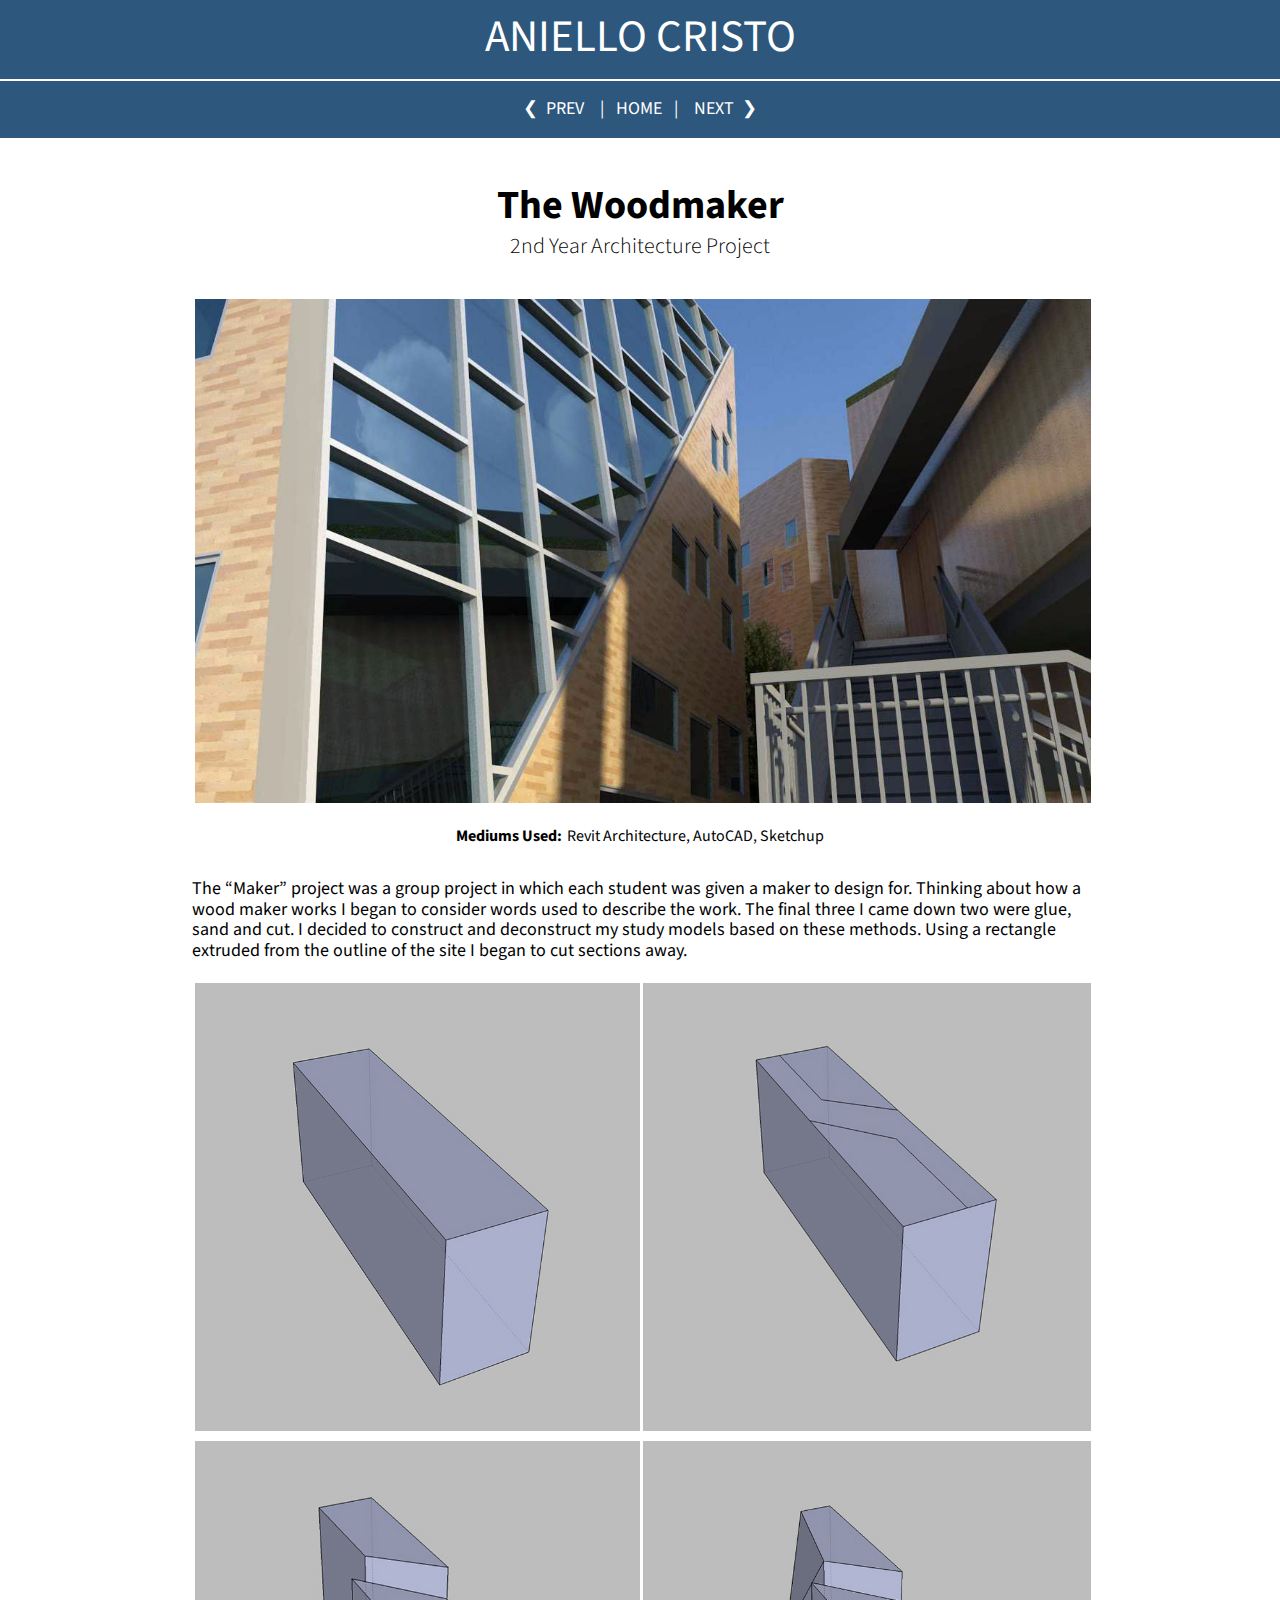
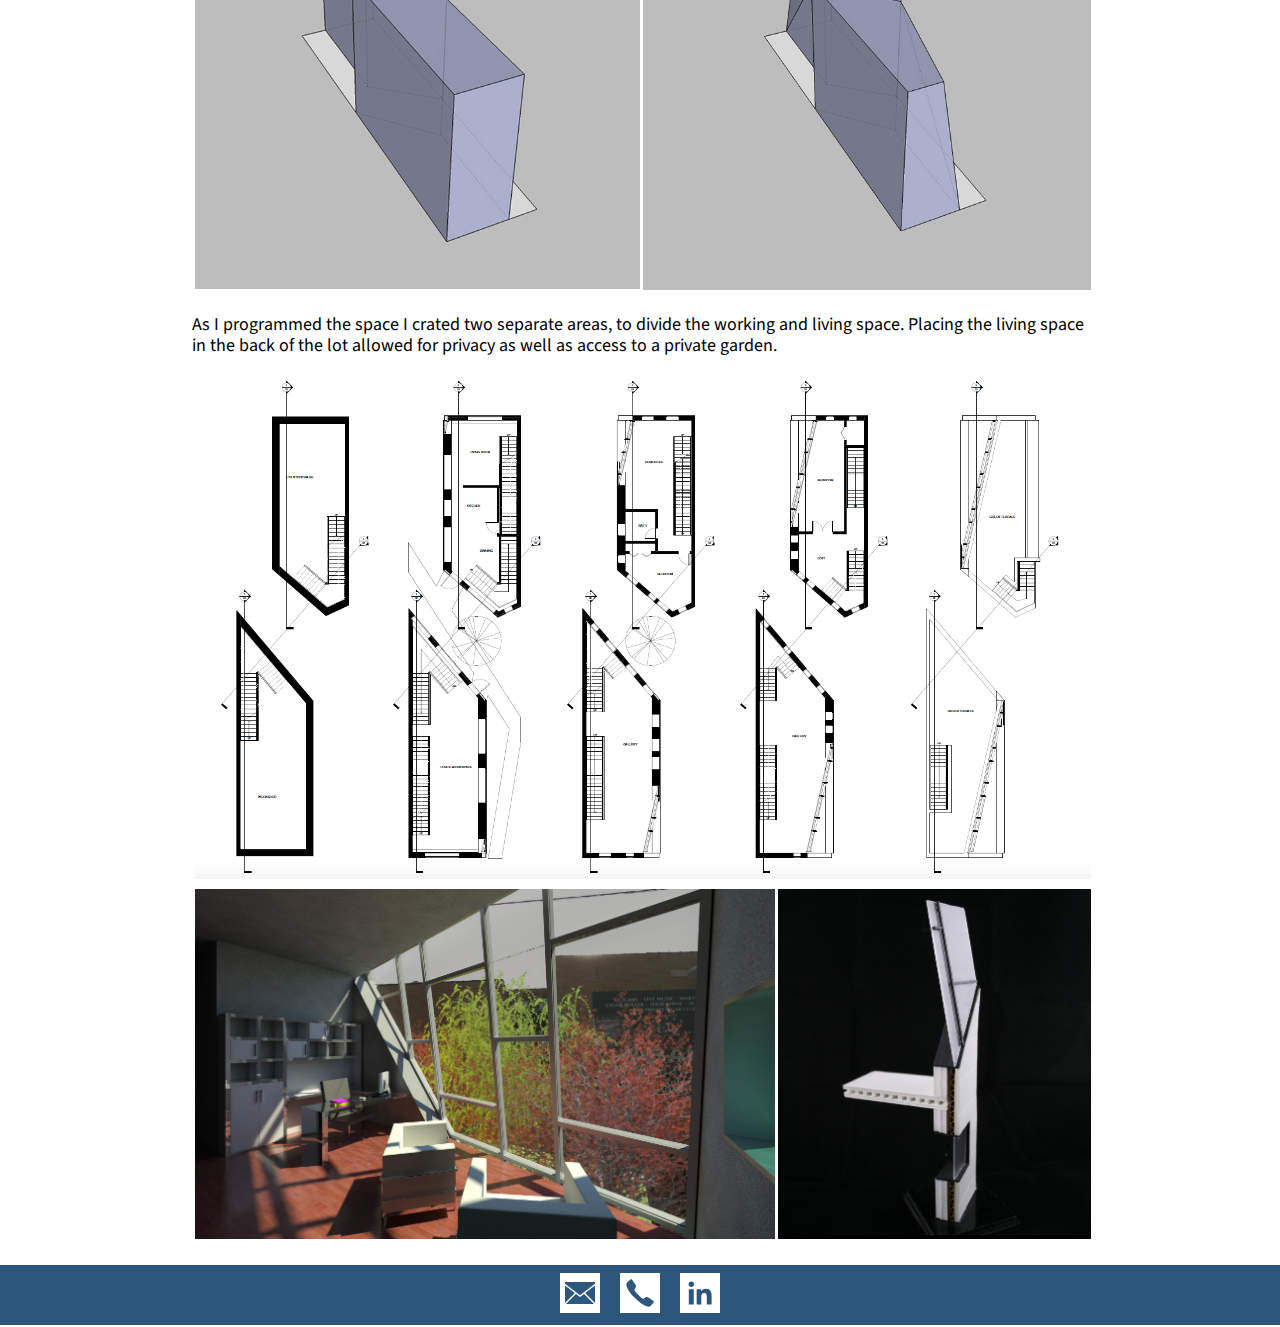
<file: woodmaker.html>
<!DOCTYPE html>
<html>
  <head>
    <meta charset="utf-8">
    <meta name="viewport" content="width=device-width, initial-scale=1.0">
    <link href="https://fonts.googleapis.com/css?family=Source+Sans+Pro:300,400,700" rel="stylesheet">
    <link rel="stylesheet" href="css/normalize.css">
    <link rel="stylesheet" href="css/style.css">
    <title>Aniello's Portfolio</title>
  </head>
  <body>

  <div class="nav-head">
      <p id="logo">ANIELLO CRISTO</p>
      <div class="nav-two">
        <p class="nav-text"><a href="memory.html">&#10094&nbsp PREV&nbsp&nbsp</a></p>
        <p class="nav-text">&nbsp&nbsp&#124&nbsp&nbsp</p>
        <p class="nav-text"><a href="index.html">&nbspHOME&nbsp</a></p>
        <p class="nav-text">&nbsp&nbsp&#124&nbsp&nbsp</p>
        <p class="nav-text"><a href="fitness.html">&nbsp NEXT &nbsp&#10095</a></p>
      </div>
  </div>

<div class="wrap-box">

  <div id="project-block">
    <h4 class="project-name">The Woodmaker</h4>
    <h5 class="project-sub">2nd Year Architecture Project</h5>
    <div class="project-image"><img src="images/woodmake-exterior.jpg" alt="Woodmaker Main Image"></div>
      <div class="info-sub">
        <p class="info-t">Mediums Used:</p>
        <p class="info-d">Revit Architecture, AutoCAD, Sketchup</p>
      </div>
    <p class="project-description">
      The “Maker” project was a group project in which each student was given a maker to design for. Thinking about how a wood maker works I began to consider words used to describe the work. The final three I came down two were glue, sand and cut. I decided to construct and deconstruct my study models based on these methods. Using a rectangle extruded from the outline of the site I began to cut sections away.
    </p>
    <div class="image-half">
      <div class="project-image-half"><img src="images/woodstep1.jpg" alt="Woodmaker Process Model Step 1"></div>
      <div class="project-image-half"><img src="images/woodstep2.jpg" alt="Woodmaker Process Model Step 2"></div>
    </div>
    <div class="image-half">
      <div class="project-image-half"><img src="images/woodstep3.jpg" alt="Woodmaker Process Model Step 3"></div>
      <div class="project-image-half"><img src="images/woodstep4.jpg" alt="Woodmaker Process Model Step 4"></div>
    </div>
    <p class="project-description">
      As I programmed the space I crated two separate areas, to divide the working and living space. Placing the living space in the back of the lot allowed for privacy as well as access to a private garden.
    </p>
    <div class="project-image"><img src="images/woodplans.png" alt="Woodmaker Floorplans"></div>
    <div class="image-half">
      <div class="project-image-half"><img src="images/woodoffice.jpg" alt="Woodmaker Rendering of Office"></div>
      <div class="project-image-half"><img src="images/woodsect.jpg" alt="Woodmaker Section Model"></div>
    </div>
    <br>
  </div>


<div class="push"></div>
</div>
  <footer>
      <a href="mailto:aniello.cristo@gmail.com"><img class="social-icon" src="images/mail-w.svg" alt="Mail Logo"></a>
      <a href="tel:586-337-4395"><img class="social-icon" src="images/phone-w.svg" alt="Phone Logo"></a>
      <a href="https://www.linkedin.com/in/aniellocristo/" target="blank"><img class="social-icon" src="images/in-w.svg" alt="linkedIN Logo"></a>
  </footer>

  </body>
</html>
</file>
<file: css/style.css>
/*UNIVERSAL STYLES*/
html, body {
  height: 100%;
  margin: 0;
}

.wrap-box {
  width: 100%;
  min-height: 100%;
  margin-bottom: -50px;
}

a {
  text-decoration: none;
  color: inherit;
}

/* Navigation Style */
.nav-head {
  display: flex;
  align-items: center;
  flex-direction: column;
  height: 100px;
  background-color: rgb(45, 87, 124);
  position: fixed;
  width: 100%;
  z-index: 5;
  justify-content: center;
}

.nav-two {
  display: flex;
  justify-content: center;
  background-color: rgb(45, 87, 124);
  border-top: rgb(255, 255, 255) solid 2px;
  width: 100%;
  margin: -50px;
}

.nav-two-w {
  display: flex;
  justify-content: center;
  background-color: rgb(255, 255, 255);
  border-top: rgb(255, 255, 255) solid 2px;
  width: 100%;
  margin: -50px;
}

.nav-text {
  font-family: 'Source Sans Pro', sans-serif;
  color: rgb(255, 255, 255);
  font-size: 18px;
  transition: all ease 200ms;
}

.fade-nav {
  font-family: 'Source Sans Pro', sans-serif;
  color: rgb(255, 255, 255);
  font-size: 18px;
  opacity: .25;
}

.nav-text:hover {
  transform: scale(1.25);
}

#logo {
  font-family: 'Source Sans Pro', sans-serif;
  color: rgb(255, 255, 255);
  font-size: 45px;
  margin: 0px;
  margin-bottom: 65px;
}

.logo {
  font-family: 'Source Sans Pro', sans-serif;
  color: rgb(255, 255, 255);
  font-size: 45px;
  margin: 0px;
}

/*PORTFOLIO STYLES*/

#portfolio-block {
    padding-top: 104px;
    width: 100vw;
    display: flex;
    flex-wrap: wrap;
}

/*IMAGE STYLE AND HOVER EFFECT*/
.project {
  width: 100%;
  box-shadow: inset 0 0 0 3px white;
  }

.hovereffect {
  width: 100%;
  float: left;
  overflow: hidden;
  position: relative;
  text-align: center;
  cursor: default;
  background: rgb(255, 255, 255);
  box-shadow: inset 0 0 0 3px white;
}

.hovereffect .overlay {
  display: flex;
  flex-direction: column;
  justify-content: center;
  width: 100%;
  height: 100%;
  position: absolute;
  overflow: hidden;
  top: 0;
  left: 0;
  box-shadow: inset 0 0 0 3px white;
}

.hovereffect img {
  box-shadow: inset 0 0 0 3px white;
  display: block;
  position: relative;
  max-width: none;
  width: 100%;
  -webkit-transition: opacity 0.35s, -webkit-transform 0.35s;
  transition: opacity 0.35s, transform 0.35s;
  backface-visibility: hidden;
}

.hovereffect:hover img {
  opacity: 0.1;
  filter: alpha(opacity=40);
  -webkit-transform: translate3d(0,0,0);
  transform: scale(1.25, 1.25);
  box-shadow: inset 0 0 0 3px white;
}

.hovereffect h2, .hovereffect p {
  font-family: 'Source Sans Pro', sans-serif;
  font-size: 22px;
  color: rgb(42, 196, 234);
  margin: 2px;
  opacity: 0;
  filter: alpha(opacity=0);
  -webkit-transition: opacity 0.50s, -webkit-transform 0.50s;
  transition: opacity 0.50s, transform 0.50s;
  -webkit-transform: translate3d(-100%,0,0);
  transform: translate3d(-100%,0,0);
}

.hovereffect:hover h2, .hovereffect:hover p {
  opacity: 1;
  filter: alpha(opacity=100);
  -webkit-transform: translate3d(0,0,0);
  transform: translate3d(0,0,0);
}

.hovereffect .description, .hovereffect p {
  font-family: 'Source Sans Pro', sans-serif;
  font-size: 14px;
  color: rgb(0,0,0);
  opacity: 0;
  filter: alpha(opacity=0);
  -webkit-transition: opacity 0.50s, -webkit-transform 0.50s;
  transition: opacity 0.50s, transform 0.50s;
  -webkit-transform: translate3d(100%,0,0);
  transform: translate3d(100%,0,0);
}

.hovereffect:hover .description, .hovereffect:hover p {
  opacity: 1;
  filter: alpha(opacity=100);
  -webkit-transform: translate3d(0,0,0);
  transform: translate3d(0,0,0);
}

/*PROJECT PAGE STYLES*/
#project-block {
  margin: 0 auto;
  padding-top: 130px;
  max-width: 90%;
  display: flex;
  flex-direction: column;
  align-items: center;
}

.project-name {
  font-family: 'Source Sans Pro', sans-serif;
  font-size: 40px;
  margin-bottom: 0px;
  text-align: center;
}

.project-sub {
  font-family: 'Source Sans Pro', sans-serif;
  font-size: 22px;
  font-weight: 300;
  margin-top: 5px;
}

.project-image img {
  width: 100%;
  border: 3px solid rgb(255, 255, 255);
}

.project-image-half img {
  width: 100%;
  border: 3px solid rgb(255, 255, 255);
}

.image-half {
  display: flex;
}

.info-sub {
  display: flex;
}

.info-t {
  font-family: 'Source Sans Pro', sans-serif;
  font-weight: 700;
  font-size: 16px;
}

.info-d {
  font-family: 'Source Sans Pro', sans-serif;
  font-size: 16px;
  padding-left: 5px
}

.project-description {
  font-family: 'Source Sans Pro', sans-serif;
  font-size: 18px;
}

/*FOOTER STYLES*/
footer {
  background-color: rgb(45, 87, 124);
  height: 60px;
  display: flex;
  flex-direction: row;
  align-items: center;
  justify-content: center;
  align-self: baseline;
}

.push {
  height: 50px;
}

.social-icon {
  margin: 10px;
  max-width: 40px;
  transition: all ease 200ms;
}

.social-icon:hover {
  transform: scale(1.2);
}

@media (min-width: 600px) {
  /*IMAGE STYLE AND HOVER EFFECT*/
  .project {
    width: 50%;
    }

  /*PROJECT PAGE STYLES*/
  #project-block {
    max-width: 80%;
  }

}
@media (min-width: 900px) {
  /*IMAGE STYLE AND HOVER EFFECT*/
  .project {
    width: 33.33%;
    }

  /*PROJECT PAGE STYLES*/
  #project-block {
    max-width: 70%;
  }

  .info {
    display: flex;
    flex-direction: row;
  }
}
</file>
